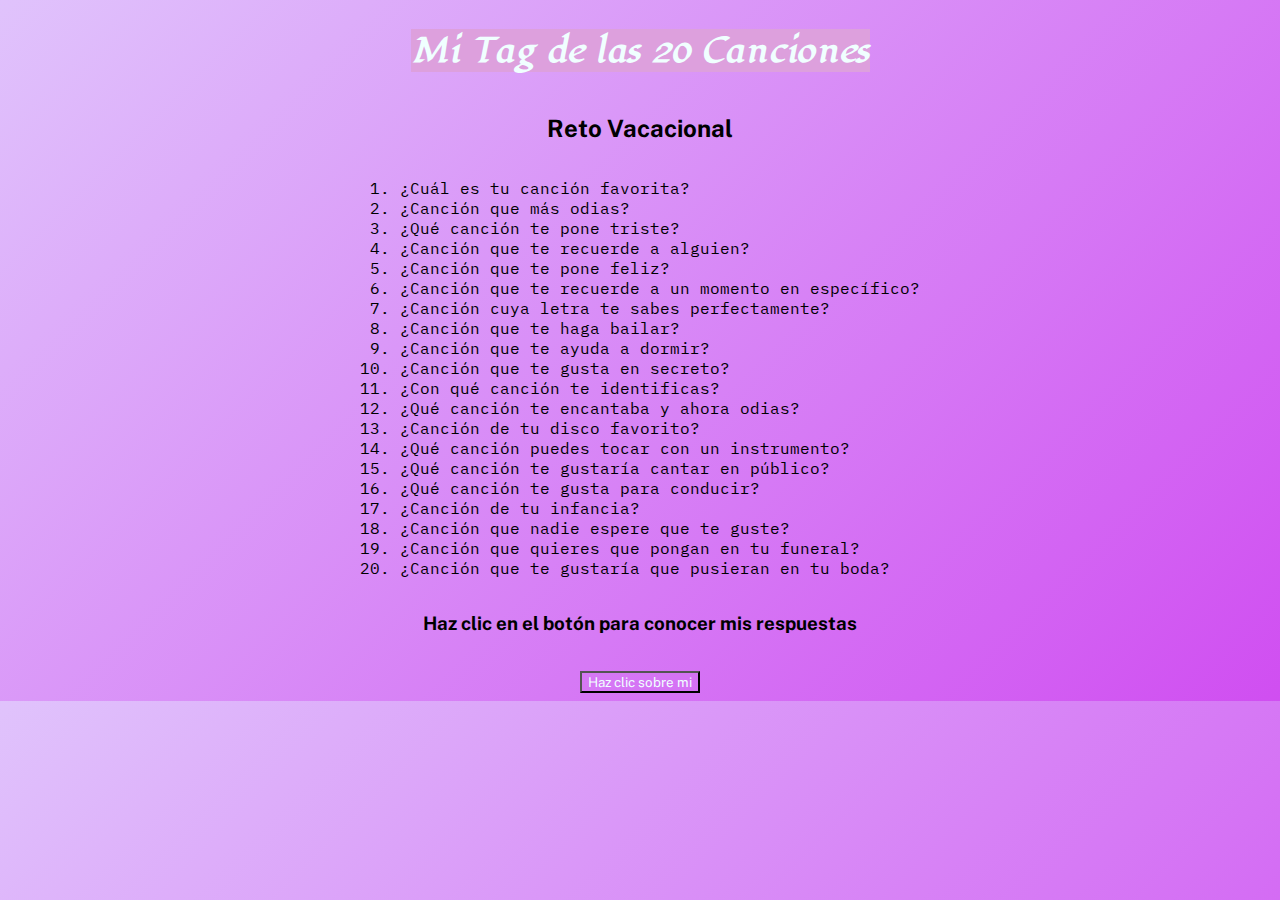
<file: index.html>
<!DOCTYPE html>
<html lang="es">
<head>
    <meta charset="UTF-8">
    <title>Tag de las 20 Canciones</title>
    <link rel="stylesheet" href="styles/styles.css">
</head>
<body>
    <h1 class="titulo1">Mi Tag de las 20 Canciones</h1>
    <h2 class="titulo2">Reto Vacacional</h2>
    <ol class="titulo3">
        <li>¿Cuál es tu canción favorita?</li>
        <li>¿Canción que más odias?</li>
        <li>¿Qué canción te pone triste?</li>
        <li>¿Canción que te recuerde a alguien?</li>
        <li>¿Canción que te pone feliz?</li>
        <li>¿Canción que te recuerde a un momento en específico?</li>
        <li>¿Canción cuya letra te sabes perfectamente?</li>
        <li>¿Canción que te haga bailar?</li>
        <li>¿Canción que te ayuda a dormir?</li>
        <li>¿Canción que te gusta en secreto?</li>
        <li>¿Con qué canción te identificas?</li>
        <li>¿Qué canción te encantaba y ahora odias?</li>
        <li>¿Canción de tu disco favorito?</li>
        <li>¿Qué canción puedes tocar con un instrumento?</li>
        <li>¿Qué canción te gustaría cantar en público?</li>
        <li>¿Qué canción te gusta para conducir?</li>
        <li>¿Canción de tu infancia?</li>
        <li>¿Canción que nadie espere que te guste?</li>
        <li>¿Canción que quieres que pongan en tu funeral?</li>
        <li>¿Canción que te gustaría que pusieran en tu boda? </li>
    </ol>
    <h3 class="titulo2">Haz clic en el botón para conocer mis respuestas</h3><BR>
        <div class="contenedor">
            <a href="respuestas.html">
                <button>Haz clic sobre mi</button>
            </a>
        </div>
</html>
</file>
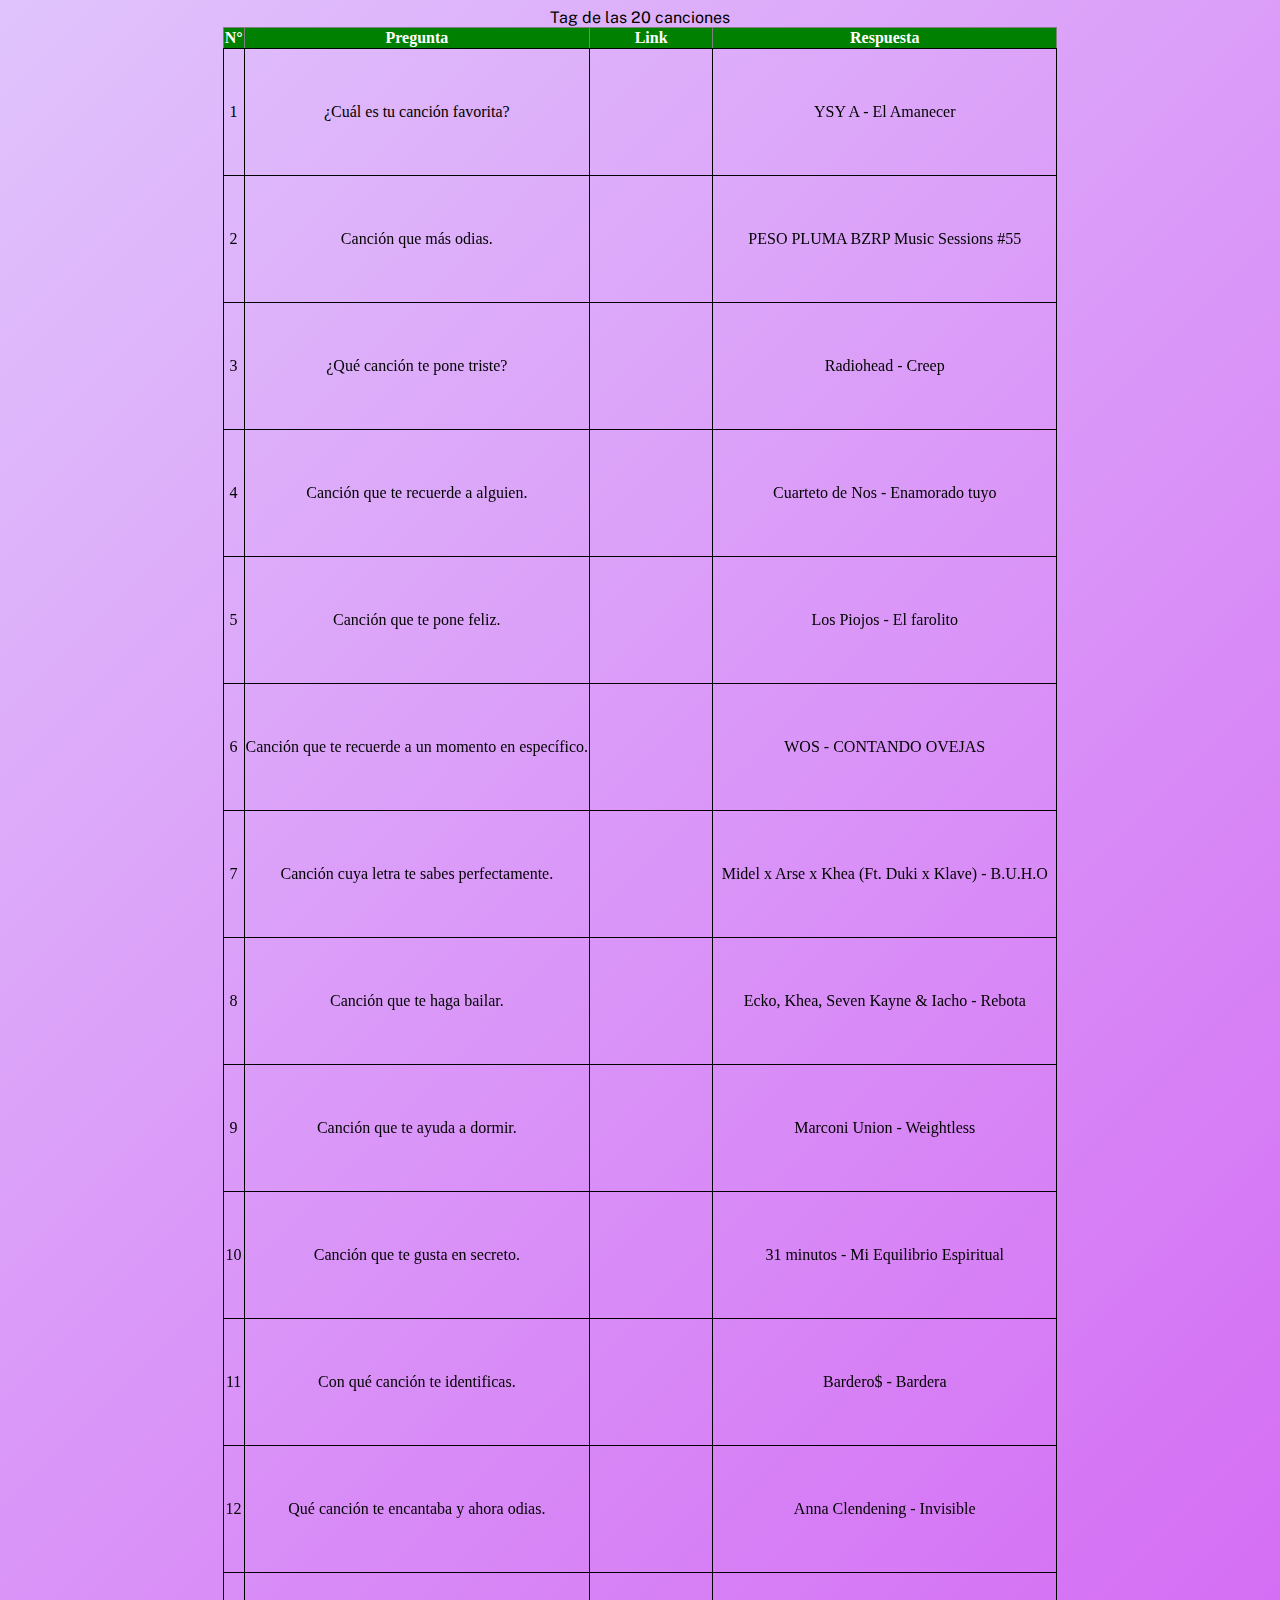
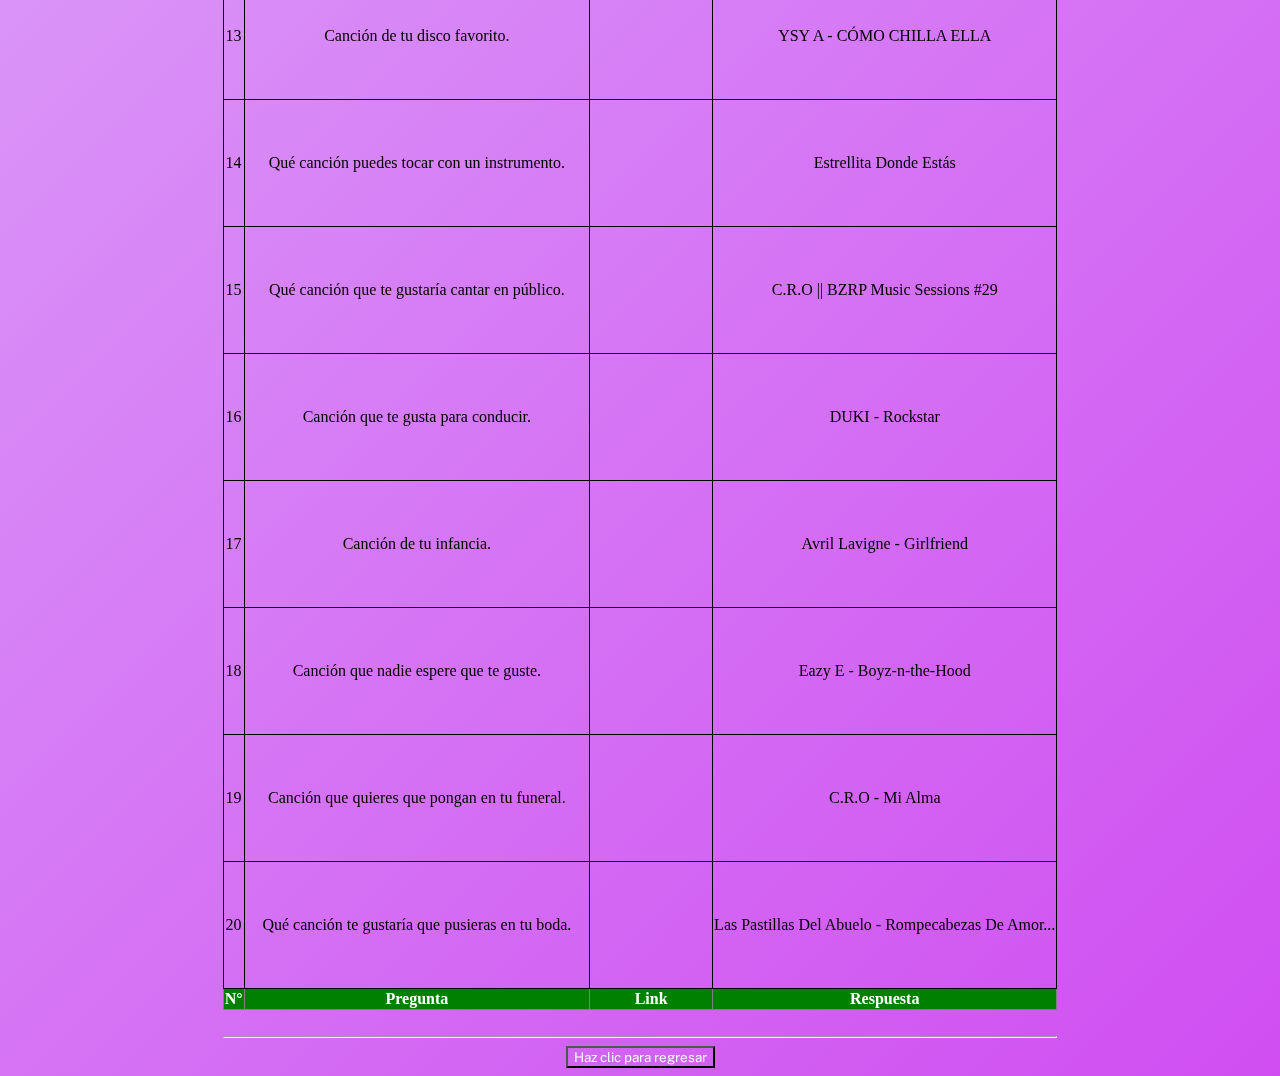
<file: respuestas.html>
<!DOCTYPE html>
<html lang="en">
<head>
    <meta charset="UTF-8">
    <meta name="viewport" content="width=device-width, initial-scale=1.0">
    <title>respuestas</title>
    <link rel="stylesheet" href="styles/styles.css">
</head>
<body>
    <center>
        <table class="table" border="1">
            <caption>Tag de las 20 canciones</caption>
            <tr>
                <thead>
                     <th>N°</th>
                     <th>Pregunta</th>
                     <th>Link</th>
                     <th>Respuesta</th>
             </thead>
            </tr>
            <tbody>
                <tr>
                    <td>1</td>
                    <td>¿Cuál es tu canción favorita?</td>
                    <td><iframe width="120" height="120" src="https://www.youtube.com/embed/w_ufjahQlyw" title="YouTube video player" frameborder="0" allow="accelerometer; autoplay; clipboard-write; encrypted-media; gyroscope; picture-in-picture; web-share" allowfullscreen></iframe></td>
                    <td>YSY A - El Amanecer</td>
                </tr>
                <tr>
                    <td>2</td>
                    <td>Canción que más odias.</td>
                    <td><iframe width="120" height="120" src="https://www.youtube.com/embed/v5_SYkFpFiY" title="YouTube video player" frameborder="0" allow="accelerometer; autoplay; clipboard-write; encrypted-media; gyroscope; picture-in-picture; web-share" allowfullscreen></iframe></td>
                    <td>PESO PLUMA BZRP Music Sessions #55</td>
                </tr>
                <tr>
                    <td>3</td>
                    <td>¿Qué canción te pone triste?</td>
                    <td><iframe width="120" height="120" src="https://www.youtube.com/embed/XFkzRNyygfk" title="YouTube video player" frameborder="0" allow="accelerometer; autoplay; clipboard-write; encrypted-media; gyroscope; picture-in-picture; web-share" allowfullscreen></iframe></td>
                    <td>Radiohead - Creep
                    </td>
                </tr>
                <tr>
                    <td>4</td>
                    <td>Canción que te recuerde a alguien.</td>
                    <td><iframe width="120" height="120" src="https://www.youtube.com/embed/R5cbxTPZNL0" title="YouTube video player" frameborder="0" allow="accelerometer; autoplay; clipboard-write; encrypted-media; gyroscope; picture-in-picture; web-share" allowfullscreen></iframe></td>
                    <td>Cuarteto de Nos - Enamorado tuyo</td>
                </tr>
                <tr>
                    <td>5</td>
                    <td>Canción que te pone feliz.</td>
                    <td><iframe width="120" height="120" src="https://www.youtube.com/embed/Jf_Ach2THWs" title="YouTube video player" frameborder="0" allow="accelerometer; autoplay; clipboard-write; encrypted-media; gyroscope; picture-in-picture; web-share" allowfullscreen></iframe></td>
                    <td>Los Piojos - El farolito</td>
                </tr>
                <tr>
                    <td>6</td>
                    <td>Canción que te recuerde a un momento en específico.</td>
                    <td><iframe width="120" height="120" src="https://www.youtube.com/embed/OGIfoh73RbE" title="YouTube video player" frameborder="0" allow="accelerometer; autoplay; clipboard-write; encrypted-media; gyroscope; picture-in-picture; web-share" allowfullscreen></iframe></td>
                    <td>WOS - CONTANDO OVEJAS </td>
                </tr>
                <tr>
                    <td>7</td>
                    <td>Canción cuya letra te sabes perfectamente.</td>
                    <td><iframe width="120" height="120" src="https://www.youtube.com/embed/qX9JtGKxtGU" title="YouTube video player" frameborder="0" allow="accelerometer; autoplay; clipboard-write; encrypted-media; gyroscope; picture-in-picture; web-share" allowfullscreen></iframe></td>
                    <td>Midel x Arse x Khea (Ft. Duki x Klave) - B.U.H.O</td>
                </tr>
                <tr>
                    <td>8</td>
                    <td>Canción que te haga bailar.</td>
                    <td><iframe width="120" height="120" src="https://www.youtube.com/embed/xGIsFhzg9NA" title="YouTube video player" frameborder="0" allow="accelerometer; autoplay; clipboard-write; encrypted-media; gyroscope; picture-in-picture; web-share" allowfullscreen></iframe></td>
                    <td>Ecko, Khea, Seven Kayne & Iacho - Rebota</td>
                </tr>
                <tr>
                    <td>9</td>
                    <td>Canción que te ayuda a dormir.</td>
                    <td><iframe width="120" height="120" src="https://www.youtube.com/embed/UfcAVejslrU" title="YouTube video player" frameborder="0" allow="accelerometer; autoplay; clipboard-write; encrypted-media; gyroscope; picture-in-picture; web-share" allowfullscreen></iframe></td>
                    <td>Marconi Union - Weightless</td>
                </tr>
                <tr>
                    <td>10</td>
                    <td>Canción que te gusta en secreto.</td>
                    <td><iframe width="120" height="120" src="https://www.youtube.com/embed/VdNaIVGa7l4" title="YouTube video player" frameborder="0" allow="accelerometer; autoplay; clipboard-write; encrypted-media; gyroscope; picture-in-picture; web-share" allowfullscreen></iframe></td>
                    <td>31 minutos - Mi Equilibrio Espiritual</td>
                </tr>
                <tr>
                    <td>11</td>
                    <td>Con qué canción te identificas.</td>
                    <td><iframe width="120" height="120" src="https://www.youtube.com/embed/AlfAb7v50iY" title="YouTube video player" frameborder="0" allow="accelerometer; autoplay; clipboard-write; encrypted-media; gyroscope; picture-in-picture; web-share" allowfullscreen></iframe></td>
                    <td>Bardero$ - Bardera</td>
                </tr>
                <tr>
                    <td>12</td>
                    <td>Qué canción te encantaba y ahora odias.</td>
                    <td><iframe width="120" height="120" src="https://www.youtube.com/embed/-VWiLyUET08" title="YouTube video player" frameborder="0" allow="accelerometer; autoplay; clipboard-write; encrypted-media; gyroscope; picture-in-picture; web-share" allowfullscreen></iframe></td>
                    <td>Anna Clendening - Invisible</td>
                </tr>
                <tr>
                    <td>13</td>
                    <td>Canción de tu disco favorito.</td>
                    <td><iframe width="120" height="120" src="https://www.youtube.com/embed/rKSmaJJER9w" title="YouTube video player" frameborder="0" allow="accelerometer; autoplay; clipboard-write; encrypted-media; gyroscope; picture-in-picture; web-share" allowfullscreen></iframe></td>
                    <td>YSY A - CÓMO CHILLA ELLA</td>
                </tr>
                <tr>
                    <td>14</td>
                    <td>Qué canción puedes tocar con un instrumento.</td>
                    <td><iframe width="120" height="120" src="https://www.youtube.com/embed/BPWLU0tztmw" title="YouTube video player" frameborder="0" allow="accelerometer; autoplay; clipboard-write; encrypted-media; gyroscope; picture-in-picture; web-share" allowfullscreen></iframe></td>
                    <td>Estrellita Donde Estás</td>
                </tr>
                <tr>
                    <td>15</td>
                    <td>Qué canción que te gustaría cantar en público.</td>
                    <td><iframe width="120" height="120" src="https://www.youtube.com/embed/Nb_lsnx8BoQ" title="YouTube video player" frameborder="0" allow="accelerometer; autoplay; clipboard-write; encrypted-media; gyroscope; picture-in-picture; web-share" allowfullscreen></iframe></td>
                    <td>C.R.O || BZRP Music Sessions #29</td>
                </tr>
                <tr>
                    <td>16</td>
                    <td>Canción que te gusta para conducir.</td>
                    <td><iframe width="120" height="120" src="https://www.youtube.com/embed/OWoMlr4bUQ4" title="YouTube video player" frameborder="0" allow="accelerometer; autoplay; clipboard-write; encrypted-media; gyroscope; picture-in-picture; web-share" allowfullscreen></iframe></td>
                    <td>DUKI - Rockstar </td>
                </tr>
                <tr>
                    <td>17</td>
                    <td>Canción de tu infancia.</td>
                    <td><iframe width="120" height="120" src="https://www.youtube.com/embed/Bg59q4puhmg" title="YouTube video player" frameborder="0" allow="accelerometer; autoplay; clipboard-write; encrypted-media; gyroscope; picture-in-picture; web-share" allowfullscreen></iframe></td>
                    <td>Avril Lavigne - Girlfriend</td>
                </tr>
                <tr>
                    <td>18</td>
                    <td>Canción que nadie espere que te guste.</td>
                    <td><iframe width="120" height="120" src="https://www.youtube.com/embed/PIU07K_28ck" title="YouTube video player" frameborder="0" allow="accelerometer; autoplay; clipboard-write; encrypted-media; gyroscope; picture-in-picture; web-share" allowfullscreen></iframe></td>
                    <td>Eazy E - Boyz-n-the-Hood</td>
                </tr>
                <tr>
                    <td>19</td>
                    <td>Canción que quieres que pongan en tu funeral.</td>
                    <td><iframe width="120" height="120" src="https://www.youtube.com/embed/DwHVXWoA-QE" title="YouTube video player" frameborder="0" allow="accelerometer; autoplay; clipboard-write; encrypted-media; gyroscope; picture-in-picture; web-share" allowfullscreen></iframe></td>
                    <td>C.R.O - Mi Alma</td>
                </tr>
                <tr>
                    <td>20</td>
                    <td>Qué canción te gustaría que pusieras en tu boda.</td>
                    <td><iframe width="120" height="120" src="https://www.youtube.com/embed/M05xCP34uUw" title="YouTube video player" frameborder="0" allow="accelerometer; autoplay; clipboard-write; encrypted-media; gyroscope; picture-in-picture; web-share" allowfullscreen></iframe></td>
                    <td>Las Pastillas Del Abuelo - Rompecabezas De Amor...</td>
                </tr>
            </tbody>
            <tfoot>
                <th>N°</th>
                <th>Pregunta</th>
                <th>Link</th>
                <th>Respuesta</th>  
            </tfoot>
        </table> <br> <hr>
    </center>
    <div class="contenedor">
        <a href="index.html">
            <button>Haz clic para regresar</button>
        </a>
    </div>
</body>
</html>
</file>
<file: styles/styles.css>
@import url('https://fonts.googleapis.com/css2?family=IBM+Plex+Mono&family=Lugrasimo&family=Public+Sans&display=swap');

.titulo1{
    background-color:plum ;
    font-size: 2ren;
    color: azure;
    font-family: 'Lugrasimo', cursive;
}
.titulo2{
    font-family: 'Public Sans', sans-serif;
}
.titulo3{
    font-family: 'IBM Plex Mono', monospace;
}
.contenedor{
    display: flex;
    justify-content: center;
}
button{
    background-color: transparent;
    color: azure;
    font-family: 'Public Sans', sans-serif;
}
button:hover{
    background-color: black;
}
body{
    background-color: #d04ef1;
    background-image: linear-gradient(315deg, #d04ef1 0%, #E0C3FC 100%);
    display: flex;
    justify-content: center;
    flex-direction: column;
    align-items: center;
}
.table{
    border-collapse: collapse;
}
.table td{
    border: 1px solid;
    text-align: center;
}
.table th{
    background-color: green;
    color: white;
}
.table td:hover{
    background-color: rgb(222, 182, 255);
    color: white;
}
table th:hover{
    background-color: transparent;
    color: white;
}
.td{
    font-weight: bold;
}
caption{
    font-family: 'Public Sans', sans-serif;
}
</file>
